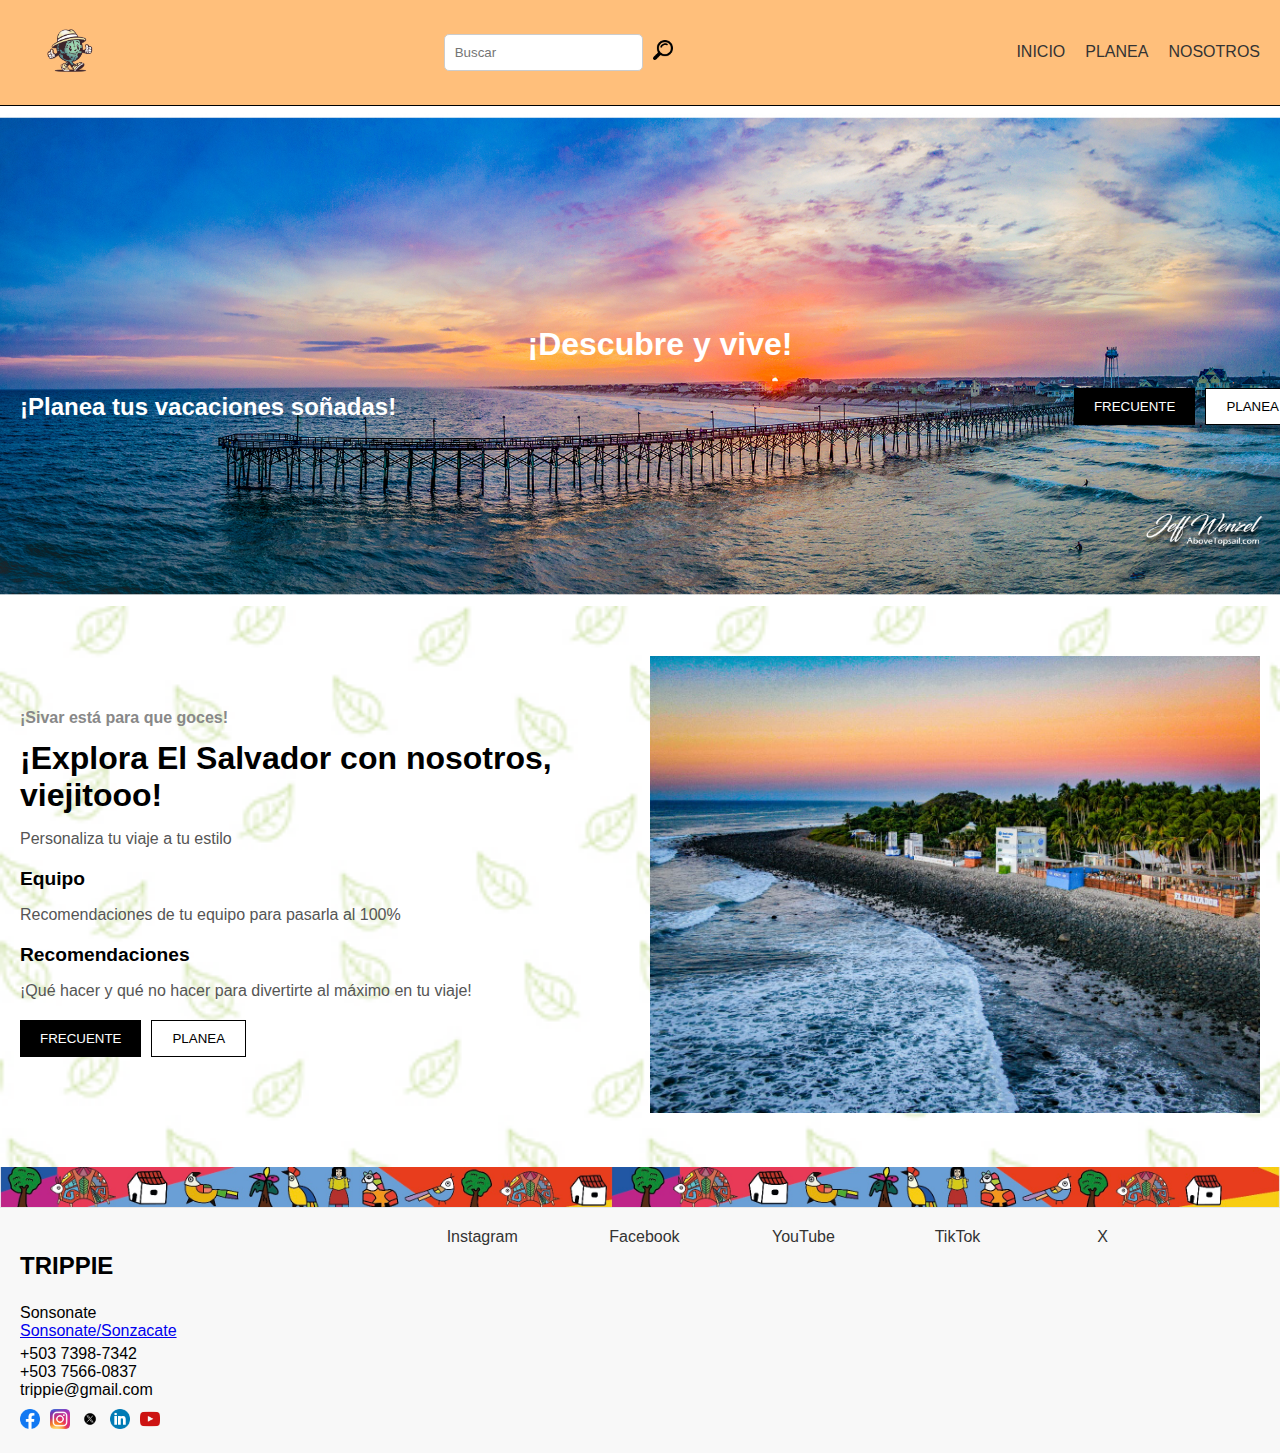
<file: index.html>
<!DOCTYPE html>
<html lang="en">
<head>
    <meta charset="UTF-8">
    <meta name="viewport" content="width=device-width, initial-scale=1.0">
    <title>TRIPPIE</title>
    <link rel="stylesheet" href="styles.css">
</head>
<body>
    <header>
        <div class="header-logo">
            <img src="mascot.png" alt="logo">
        </div>

        <div class="container">
            <input type="text" id="search-input" placeholder="Buscar">
            <div class="btn" id="search-btn">
                <i class="fa fa-search">
                    <div class="img22">
                        <img src="lupa.png" height="20px" width="20px">
                    </div>
                </i>
            </div>
        </div>
        <button class="menu-toggle" aria-label="Toggle menu">
            <div></div>
            <div></div>
            <div></div>
        </button>
        <nav>
            <ul>
                <li><a href="index.html" class="smooth">INICIO</a></li>
                <li><a href="#PLANEA" class="smooth">PLANEA</a></li>
                <li><a href="#NOSOTROS" class="smooth">NOSOTROS</a></li>
            </ul>
        </nav>
    </header>
    <div id="INICIO"></div>
    <div class="hero-section">
        <div class="hero-content">
            <h1>¡Descubre y vive!</h1>
            <div class="subtext">
                <h2>¡Planea tus vacaciones soñadas!</h2>
                <div class="buttons">
                    <button class="btn-black" onclick="window.location.href='frecuentes.html'">FRECUENTE</button>
                    <button class="btn-white" onclick="window.location.href='trippiepreguntas.html'">PLANEA</button>
                </div>
            </div>
        </div>
    </div>

    <div class="explore-section">
        <div class="text-content">
        <div id="PLANEA"></div>
          <h2>¡Sivar está para que goces!</h2>
          <h1>¡Explora El Salvador con nosotros, viejitooo!</h1>
          <p>Personaliza tu viaje a tu estilo</p>
          <div class="details">
            <div class="detail-item">
              <h3>Equipo</h3>
              <p>Recomendaciones de tu equipo para pasarla al 100%</p>
            </div>
            <div class="detail-item">
              <h3>Recomendaciones</h3>
              <p>¡Qué hacer y qué no hacer para divertirte al máximo en tu viaje!</p>
            </div>
          </div>
          <div class="buttons">
            <button class="btn-black" onclick="window.location.href='frecuentes.html'">FRECUENTE</button>
            <button class="btn-white" onclick="window.location.href='trippiepreguntas.html'">PLANEA</button>
          </div>
        </div>
        <div class="image-placeholder">
            <img id="changing-image" src="benito.jpg" alt="Changing Image">
        </div>
      </div>
      <div class="strip-image">
        <img src="line.jpg" alt="Strip Image">
    </div>
</div>
<div></div>
<div id="NOSOTROS"></div>

<footer>
    <div class="footer-content">
        <div class="footer-logo">
            <h3>TRIPPIE</h3>
            <p>
                Sonsonate<br>
                <a href="https://www.google.com/maps/place/Sonzacate/@13.7391024,-89.7323449,14z/data=!3m1!4b1!4m6!3m5!1s0x8f62b81a8cf50aa3:0x94b761c10d6ac524!8m2!3d13.7374387!4d-89.7121674!16s%2Fm%2F0w_3blh?entry=ttu" target="_blank">Sonsonate/Sonzacate</a>
            </p>
            <p>+503 7398-7342<br>+503 7566-0837<br>trippie@gmail.com</p>
            <div class="social-icons">
                <a href="#"><img src="icon-facebook.png" alt="Facebook"></a>
                <a href="#"><img src="icon-instagram.png" alt="Instagram"></a>
                <a href="#"><img src="icon-twitter.png" alt="Twitter"></a>
                <a href="#"><img src="icon-linkedin.png" alt="LinkedIn"></a>
                <a href="#"><img src="icon-youtube.png" alt="YouTube"></a>
            </div>
        </div>
        <div class="footer-links">
            <div><a href="https://www.instagram.com/">Instagram</a></div>
            <div><a href="https://www.google.com/search?q=facebook&rlz=1C5CHFA_enSV1047SV1047&oq=facebook&gs_lcrp=EgZjaHJvbWUqBwgAEAAYjwIyBwgAEAAYjwIyBggBEEUYPDISCAIQLhhDGMcBGNEDGIAEGIoFMg0IAxAAGJIDGIAEGIoFMgwIBBAAGEMYgAQYigUyDAgFEAAYFBiHAhiABDIHCAYQABiABDIGCAcQRRg80gEINjU3OGowajeoAgCwAgA&sourceid=chrome&ie=UTF-8">Facebook</a></div>
            <div><a href="https://www.youtube.com/">YouTube</a></div>
            <div><a href="https://www.google.com/search?q=tiktok&rlz=1C5CHFA_enSV1047SV1047&oq=tiktok&gs_lcrp=[base64]&sourceid=chrome&ie=UTF-8">TikTok</a></div>
            <div><a href="https://www.google.com/search?q=x+&sca_esv=3db7ca3a4cd8d2e9&rlz=1C5CHFA_enSV1047SV1047&sxsrf=ADLYWIKrURbI9PygxStGY8J_OCcOoNU4XQ%3A1719648937808&ei=qcJ_ZojpMObAp84Pxu6ImAs&ved=0ahUKEwjI4c3Ar4CHAxVm4MkDHUY3ArMQ4dUDCBA&uact=5&oq=x+&gs_lp=[base64]&sclient=gws-wiz-serp">X</a></div>
        </div>
    </div>

</footer>
   
    <script>
        //responsive
        document.querySelector('.menu-toggle').addEventListener('click', function() {
            document.querySelector('nav ul').classList.toggle('show');
        });

        //imagenes cambiantes
        document.querySelectorAll('.smooth-scroll').forEach(anchor => {
            anchor.addEventListener('click', function (e) {
                e.preventDefault();

                document.querySelector(this.getAttribute('href')).scrollIntoView({
                    behavior: 'smooth'
                });
            });
        });
    //imagenes
    const imageUrls = [
        "benito.jpg",
        "imagenchance2.jpeg",
        "imagen3.jpeg",
        "imagen4.jpeg",
        "imagen5.jpeg"
    ];

    let currentIndex = 0;
    //pa que cambien las imagenes
    function changeImage() {
        document.getElementById('changing-image').src = imageUrls[currentIndex];
        currentIndex = (currentIndex + 1) % imageUrls.length; 
    }

    changeImage();

    setInterval(changeImage, 5000);

    function changeImage() {
    const image = document.getElementById('changing-image');
    image.style.opacity = 0; 
    //tiempo de cambio
    setTimeout(() => {
        currentIndex = (currentIndex + 1) % imageUrls.length;
        image.src = imageUrls[currentIndex];
        image.style.opacity = 1; 
    }, 500); 
}
//barra de navegacion
document.getElementById('search-btn').addEventListener('click', function() {
    const query = document.getElementById('search-input').value.toLowerCase();
    if (query) {
        const elements = document.querySelectorAll('body *');
        let found = false;

        elements.forEach(element => {
            if (element.textContent.toLowerCase().includes(query)) {
                element.scrollIntoView({ behavior: 'smooth' });
                element.style.backgroundColor = 'grey'; 
                found = true;
                setTimeout(() => {
                    element.style.backgroundColor = ''; 
                }, 2000);
                return;
            }
        });

        if (!found) {
            alert('No se encontró la palabra buscada.');
        }
    }
});
    </script>
</body>
</html>
</file>
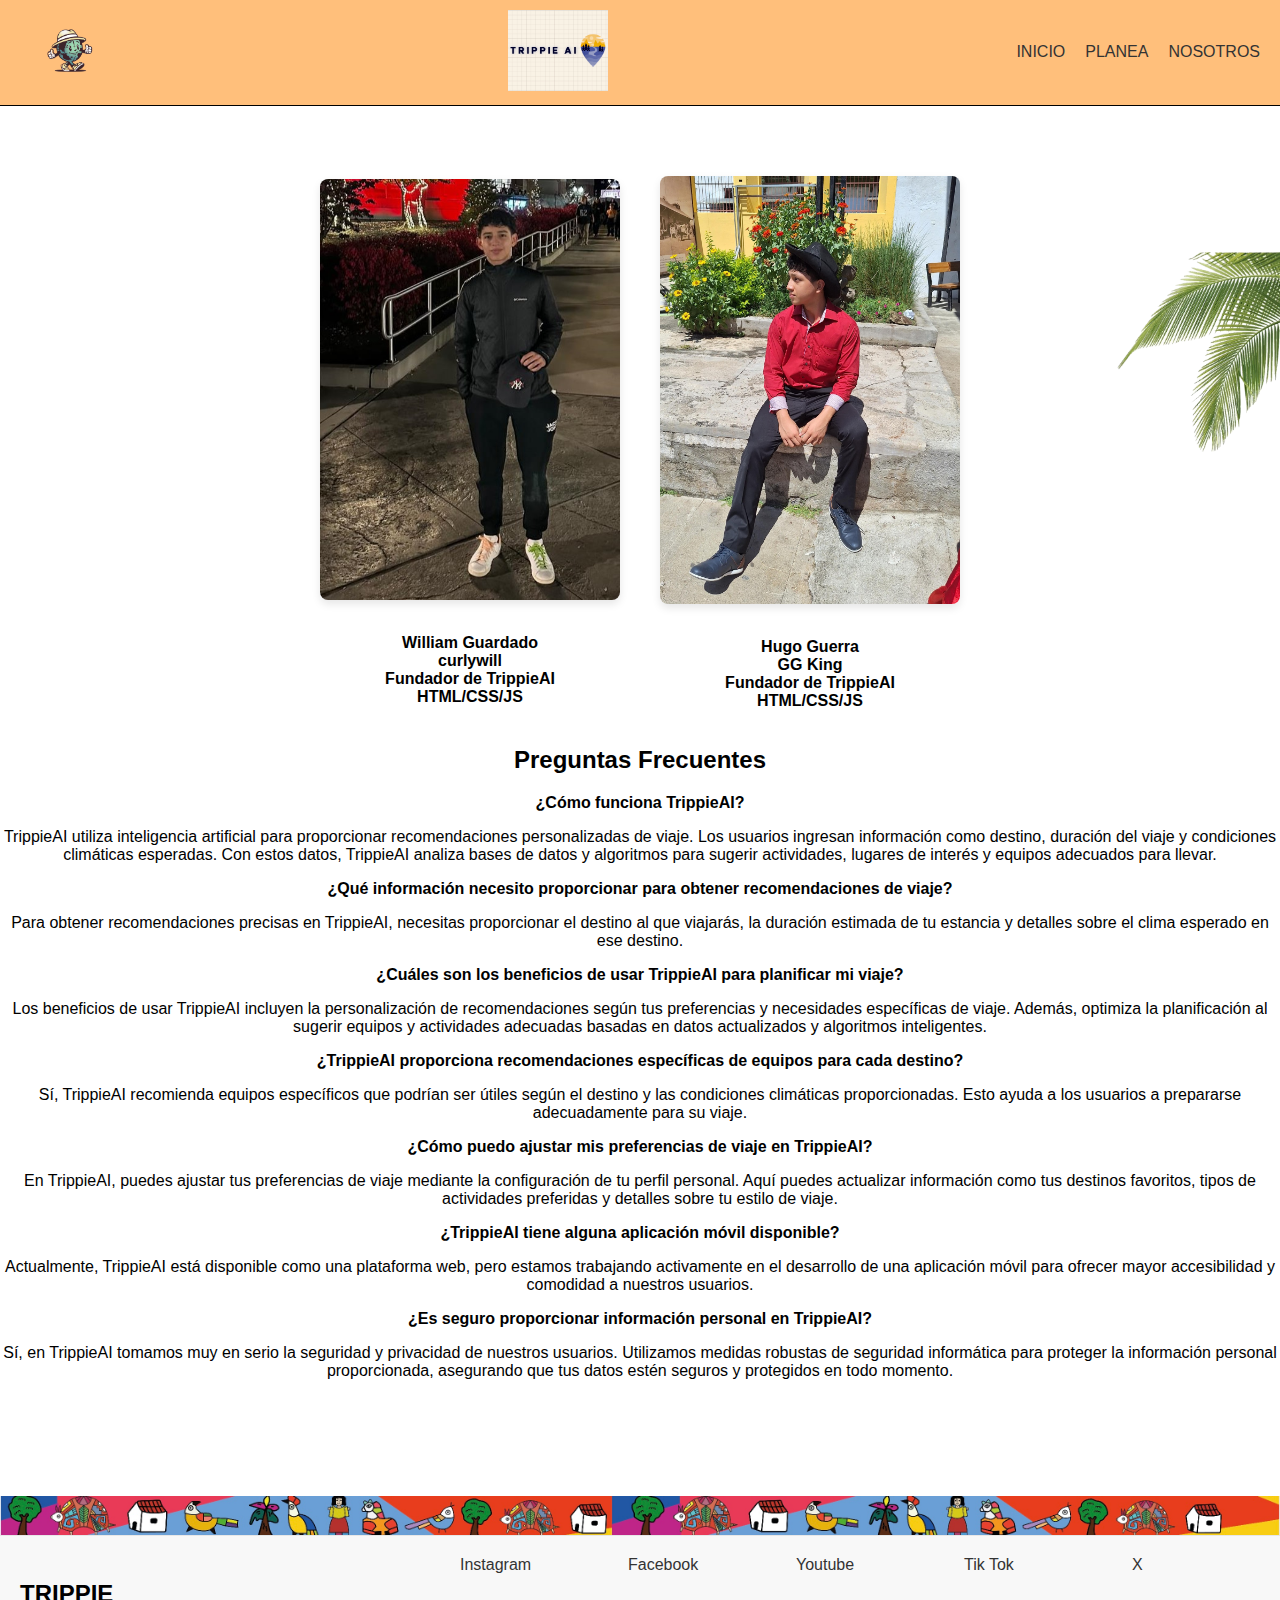
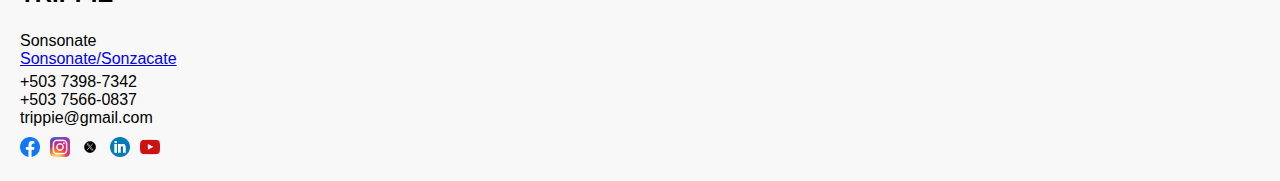
<file: frecuentes.html>
<!DOCTYPE html>
<html lang="es">
<head>
    <meta charset="UTF-8">
    <meta name="viewport" content="width=device-width, initial-scale=1.0">
    <title>Preguntas Frecuentes</title>
    <link rel="stylesheet" href="faq.css">
    
<body>
    <header>
        <div class="header-logo">
            <img src="mascot.png" alt="logo">
        </div>

        <div class="header-center-img">
            <center><img src="trippie.jpg" width="100px" alt="Middle Image"></center>
        </div>
        <nav>
            <ul>
                <li><a href="index.html" class="smooth">INICIO</a></li>
                <li><a href="trippiepreguntas.html" class="smooth">PLANEA</a></li>
                <li><a href="#NOSOTROS" class="smooth">NOSOTROS</a></li>
            </ul>
        </nav>
    </header>
    <div class="palm">
        <img src="palmera.png" alt="la.goat">
    </div>

    <div id="image-container">
        <div class="image-block">
            <img class="image" src="wil.jpeg" alt="Imagen 1">
            <p class="image-caption">William Guardado<br>curlywill<br>Fundador de TrippieAI<br>HTML/CSS/JS</p>
        </div>
        <div class="image-block">
            <img class="image" src="hugo.jpeg" alt="Imagen 3">
            <p class="image-caption">Hugo Guerra<br>GG King<br>Fundador de TrippieAI<br>HTML/CSS/JS</p>
        </div>
    </div>


    <section class="faq-section">
        <h2>Preguntas Frecuentes</h2>
        <div class="faq-item">
            <div class="faq-question">¿Cómo funciona TrippieAI?</div>
        <center><p>TrippieAI utiliza inteligencia artificial para proporcionar recomendaciones personalizadas de viaje. Los usuarios ingresan información como destino, duración del viaje y condiciones climáticas esperadas. Con estos datos, TrippieAI analiza bases de datos y algoritmos para sugerir actividades, lugares de interés y equipos adecuados para llevar.</p></center>
        </div>
        <div class="faq-item">
            <div class="faq-question">¿Qué información necesito proporcionar para obtener recomendaciones de viaje?</div>
            <center><p>Para obtener recomendaciones precisas en TrippieAI, necesitas proporcionar el destino al que viajarás, la duración estimada de tu estancia y detalles sobre el clima esperado en ese destino.</p></center>
            </div>
        </div>
        <div class="faq-item">
            <div class="faq-question">¿Cuáles son los beneficios de usar TrippieAI para planificar mi viaje?</div>
            <center><p>Los beneficios de usar TrippieAI incluyen la personalización de recomendaciones según tus preferencias y necesidades específicas de viaje. Además, optimiza la planificación al sugerir equipos y actividades adecuadas basadas en datos actualizados y algoritmos inteligentes.</p></center>
        </div>
        <div class="faq-item">
            <div class="faq-question">¿TrippieAI proporciona recomendaciones específicas de equipos para cada destino?</div>
            <center><p>Sí, TrippieAI recomienda equipos específicos que podrían ser útiles según el destino y las condiciones climáticas proporcionadas. Esto ayuda a los usuarios a prepararse adecuadamente para su viaje.</p></center>
                </div>
        <div class="faq-item">
            <div class="faq-question">¿Cómo puedo ajustar mis preferencias de viaje en TrippieAI?</div>
            <center><p>En TrippieAI, puedes ajustar tus preferencias de viaje mediante la configuración de tu perfil personal. Aquí puedes actualizar información como tus destinos favoritos, tipos de actividades preferidas y detalles sobre tu estilo de viaje.</p></center>
        </div>
        <div class="faq-item">
            <div class="faq-question">¿TrippieAI tiene alguna aplicación móvil disponible?</div>
            <center><p>Actualmente, TrippieAI está disponible como una plataforma web, pero estamos trabajando activamente en el desarrollo de una aplicación móvil para ofrecer mayor accesibilidad y comodidad a nuestros usuarios.</p></center>
        </div>
        <div class="faq-item">
            <div class="faq-question">¿Es seguro proporcionar información personal en TrippieAI?</div>
            <center><p>Sí, en TrippieAI tomamos muy en serio la seguridad y privacidad de nuestros usuarios. Utilizamos medidas robustas de seguridad informática para proteger la información personal proporcionada, asegurando que tus datos estén seguros y protegidos en todo momento.</p></center>
        </div>


    </section>
    <div class="strip-image">
        <img src="line.jpg" alt="Strip Image">
    </div>
    <footer>
        <div class="footer-content">
            <div class="footer-logo">
                <h3>TRIPPIE</h3>
                <p>
                    Sonsonate<br>
                    <a href="https://www.google.com/maps/place/Sonzacate/@13.7391024,-89.7323449,14z/data=!3m1!4b1!4m6!3m5!1s0x8f62b81a8cf50aa3:0x94b761c10d6ac524!8m2!3d13.7374387!4d-89.7121674!16s%2Fm%2F0w_3blh?entry=ttu" target="_blank">Sonsonate/Sonzacate</a>
                </p>
                <p>+503 7398-7342<br>+503 7566-0837<br>trippie@gmail.com</p>
                <div class="social-icons">
                    <a href="#"><img src="icon-facebook.png" alt="Facebook"></a>
                    <a href="#"><img src="icon-instagram.png" alt="Instagram"></a>
                    <a href="#"><img src="icon-twitter.png" alt="Twitter"></a>
                    <a href="#"><img src="icon-linkedin.png" alt="LinkedIn"></a>
                    <a href="#"><img src="icon-youtube.png" alt="YouTube"></a>
                </div>
                <div class="PREGUNTAS"></div>
            </div>
            <div class="footer-links">
                <div><a href="https://www.instagram.com/">Instagram</a></div>
                <div><a href="https://www.google.com/search?q=facebook&rlz=1C5CHFA_enSV1047SV1047&oq=facebook&gs_lcrp=EgZjaHJvbWUqBwgAEAAYjwIyBwgAEAAYjwIyBggBEEUYPDISCAIQLhhDGMcBGNEDGIAEGIoFMg0IAxAAGJIDGIAEGIoFMgwIBBAAGEMYgAQYigUyDAgFEAAYFBiHAhiABDIHCAYQABiABDIGCAcQRRg80gEINjU3OGowajeoAgCwAgA&sourceid=chrome&ie=UTF-8">Facebook</a></div>
                <div><a href="https://www.youtube.com/">Youtube</a></div>
                <div><a href="https://www.google.com/search?q=tiktok&rlz=1C5CHFA_enSV1047SV1047&oq=tiktok&gs_lcrp=[base64]&sourceid=chrome&ie=UTF-8">Tik Tok</a></div>
                <div><a href="https://www.google.com/search?q=x+&sca_esv=3db7ca3a4cd8d2e9&rlz=1C5CHFA_enSV1047SV1047&sxsrf=ADLYWIKrURbI9PygxStGY8J_OCcOoNU4XQ%3A1719648937808&ei=qcJ_ZojpMObAp84Pxu6ImAs&ved=0ahUKEwjI4c3Ar4CHAxVm4MkDHUY3ArMQ4dUDCBA&uact=5&oq=x+&gs_lp=[base64]&sclient=gws-wiz-serp">X</a></div>
            </div>
        </div>
    </footer>
    </body>
<script>
    //responsive
    document.querySelector('.menu-toggle').addEventListener('click', function() {
            document.querySelector('nav ul').classList.toggle('show');
        });    
    //pa que se abran las preguntas

    const faqQuestions = document.querySelectorAll('.faq-question');
    faqQuestions.forEach(question => {
        question.addEventListener('click', () => {
            const answer = question.nextElementSibling;

            faqQuestions.forEach(otherQuestion => {
                const otherAnswer = otherQuestion.nextElementSibling;
                if (otherQuestion !== question && otherAnswer.style.display === 'block') {
                    otherAnswer.style.display = 'none';
                }
            });

            answer.style.display = answer.style.display === 'block' ? 'none' : 'block';
        });
    });
</script>
</script>
</html>
</file>
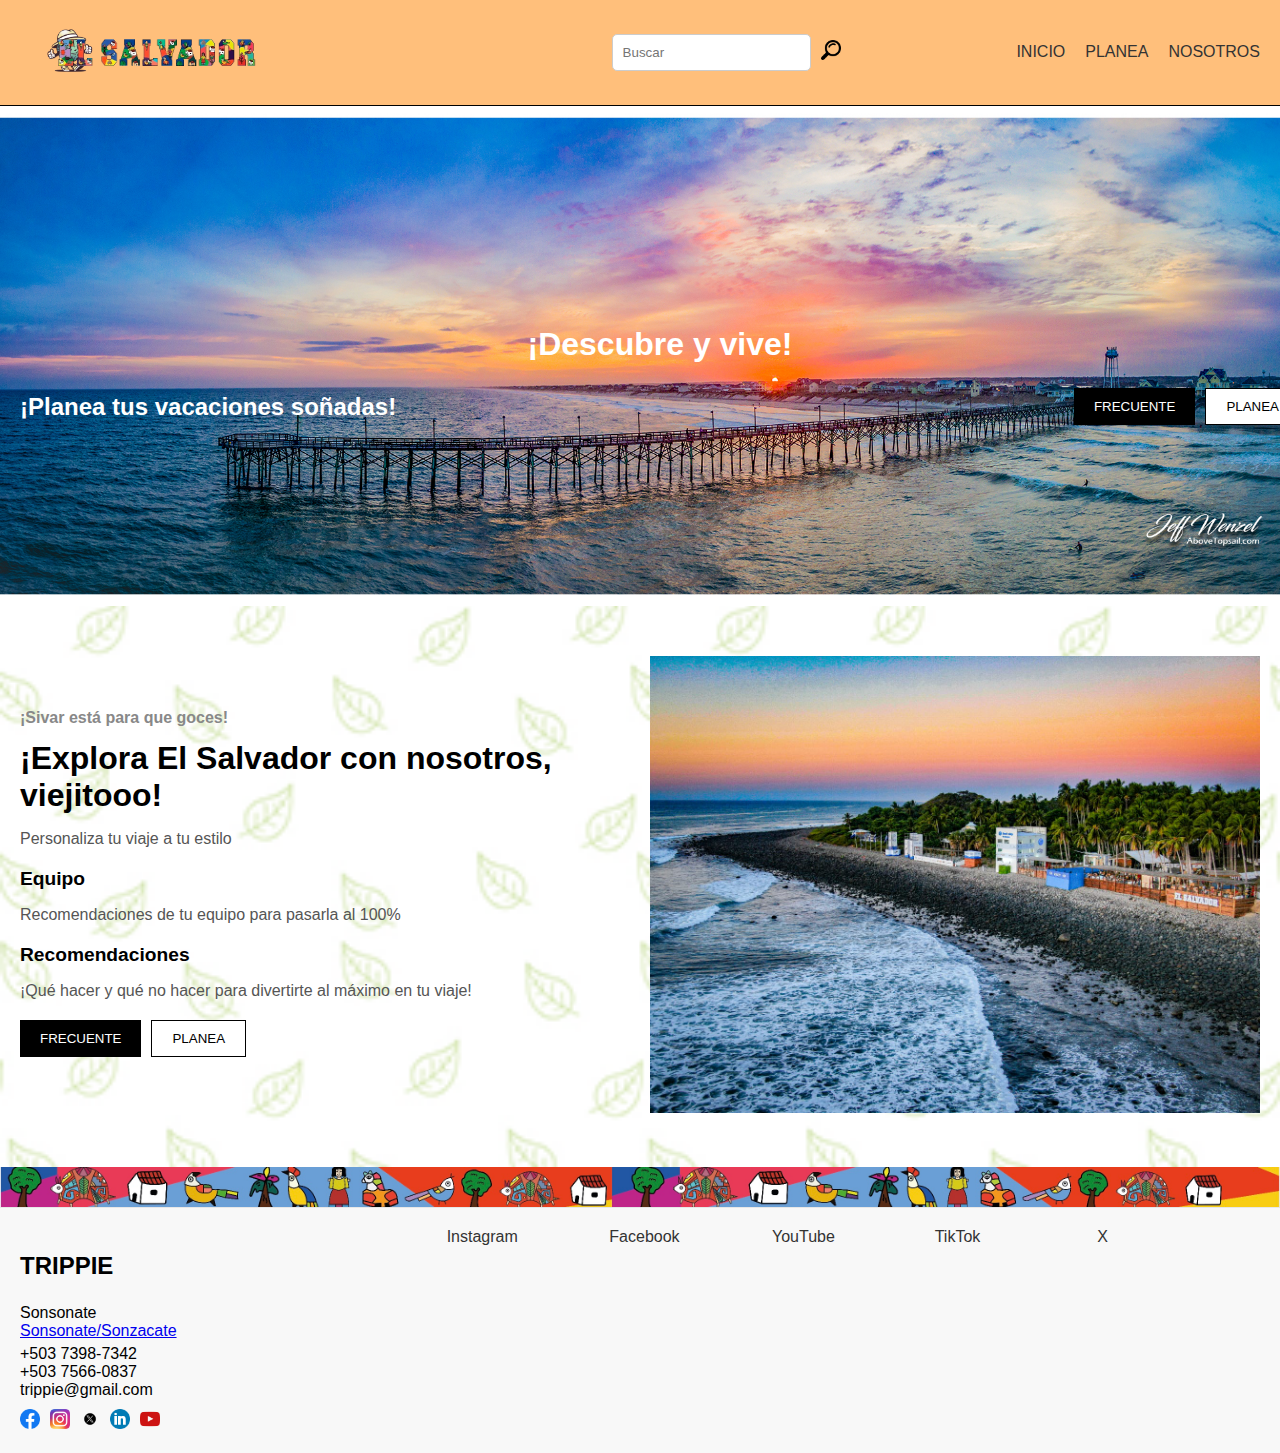
<file: TRIPPIE.html>
<!DOCTYPE html>
<html lang="en">
<head>
    <meta charset="UTF-8">
    <meta name="viewport" content="width=device-width, initial-scale=1.0">
    <title>TRIPPIE</title>
    <link rel="stylesheet" href="styles.css">
</head>
<body>
    <header>
        <div class="header-logo">
            <img src="mascot.png" alt="logo">
        </div>
        <div class="logoES">
            <img src="logoES.png" width="200px" height="30px">
        </div>
        <div class="container">
            <input type="text" id="search-input" placeholder="Buscar">
            <div class="btn" id="search-btn">
                <i class="fa fa-search">
                    <div class="img22">
                        <img src="lupa.png" height="20px" width="20px">
                    </div>
                </i>
            </div>
        </div>
        <button class="menu-toggle" aria-label="Toggle menu">
            <div></div>
            <div></div>
            <div></div>
        </button>
        <nav>
            <ul>
                <li><a href="TRIPPIE.html" class="smooth">INICIO</a></li>
                <li><a href="#PLANEA" class="smooth">PLANEA</a></li>
                <li><a href="#NOSOTROS" class="smooth">NOSOTROS</a></li>
            </ul>
        </nav>
    </header>
    <div id="INICIO"></div>
    <div class="hero-section">
        <div class="hero-content">
            <h1>¡Descubre y vive!</h1>
            <div class="subtext">
                <h2>¡Planea tus vacaciones soñadas!</h2>
                <div class="buttons">
                    <button class="btn-black" onclick="window.location.href='frecuentes.html'">FRECUENTE</button>
                    <button class="btn-white" onclick="window.location.href='trippiepreguntas.html'">PLANEA</button>
                </div>
            </div>
        </div>
    </div>

    <div class="explore-section">
        <div class="text-content">
        <div id="PLANEA"></div>
          <h2>¡Sivar está para que goces!</h2>
          <h1>¡Explora El Salvador con nosotros, viejitooo!</h1>
          <p>Personaliza tu viaje a tu estilo</p>
          <div class="details">
            <div class="detail-item">
              <h3>Equipo</h3>
              <p>Recomendaciones de tu equipo para pasarla al 100%</p>
            </div>
            <div class="detail-item">
              <h3>Recomendaciones</h3>
              <p>¡Qué hacer y qué no hacer para divertirte al máximo en tu viaje!</p>
            </div>
          </div>
          <div class="buttons">
            <button class="btn-black" onclick="window.location.href='frecuentes.html'">FRECUENTE</button>
            <button class="btn-white" onclick="window.location.href='trippiepreguntas.html'">PLANEA</button>
          </div>
        </div>
        <div class="image-placeholder">
            <img id="changing-image" src="benito.jpg" alt="Changing Image">
        </div>
      </div>
      <div class="strip-image">
        <img src="line.jpg" alt="Strip Image">
    </div>
</div>
<div></div>
<div id="NOSOTROS"></div>

<footer>
    <div class="footer-content">
        <div class="footer-logo">
            <h3>TRIPPIE</h3>
            <p>
                Sonsonate<br>
                <a href="https://www.google.com/maps/place/Sonzacate/@13.7391024,-89.7323449,14z/data=!3m1!4b1!4m6!3m5!1s0x8f62b81a8cf50aa3:0x94b761c10d6ac524!8m2!3d13.7374387!4d-89.7121674!16s%2Fm%2F0w_3blh?entry=ttu" target="_blank">Sonsonate/Sonzacate</a>
            </p>
            <p>+503 7398-7342<br>+503 7566-0837<br>trippie@gmail.com</p>
            <div class="social-icons">
                <a href="#"><img src="icon-facebook.png" alt="Facebook"></a>
                <a href="#"><img src="icon-instagram.png" alt="Instagram"></a>
                <a href="#"><img src="icon-twitter.png" alt="Twitter"></a>
                <a href="#"><img src="icon-linkedin.png" alt="LinkedIn"></a>
                <a href="#"><img src="icon-youtube.png" alt="YouTube"></a>
            </div>
        </div>
        <div class="footer-links">
            <div><a href="https://www.instagram.com/">Instagram</a></div>
            <div><a href="https://www.google.com/search?q=facebook&rlz=1C5CHFA_enSV1047SV1047&oq=facebook&gs_lcrp=EgZjaHJvbWUqBwgAEAAYjwIyBwgAEAAYjwIyBggBEEUYPDISCAIQLhhDGMcBGNEDGIAEGIoFMg0IAxAAGJIDGIAEGIoFMgwIBBAAGEMYgAQYigUyDAgFEAAYFBiHAhiABDIHCAYQABiABDIGCAcQRRg80gEINjU3OGowajeoAgCwAgA&sourceid=chrome&ie=UTF-8">Facebook</a></div>
            <div><a href="https://www.youtube.com/">YouTube</a></div>
            <div><a href="https://www.google.com/search?q=tiktok&rlz=1C5CHFA_enSV1047SV1047&oq=tiktok&gs_lcrp=[base64]&sourceid=chrome&ie=UTF-8">TikTok</a></div>
            <div><a href="https://www.google.com/search?q=x+&sca_esv=3db7ca3a4cd8d2e9&rlz=1C5CHFA_enSV1047SV1047&sxsrf=ADLYWIKrURbI9PygxStGY8J_OCcOoNU4XQ%3A1719648937808&ei=qcJ_ZojpMObAp84Pxu6ImAs&ved=0ahUKEwjI4c3Ar4CHAxVm4MkDHUY3ArMQ4dUDCBA&uact=5&oq=x+&gs_lp=[base64]&sclient=gws-wiz-serp">X</a></div>
        </div>
    </div>

</footer>
   
    <script>
        //responsive
        document.querySelector('.menu-toggle').addEventListener('click', function() {
            document.querySelector('nav ul').classList.toggle('show');
        });

        //imagenes cambiantes
        document.querySelectorAll('.smooth-scroll').forEach(anchor => {
            anchor.addEventListener('click', function (e) {
                e.preventDefault();

                document.querySelector(this.getAttribute('href')).scrollIntoView({
                    behavior: 'smooth'
                });
            });
        });
    //imagenes
    const imageUrls = [
        "benito.jpg",
        "imagenchance2.jpeg",
        "imagen3.jpeg",
        "imagen4.jpeg",
        "imagen5.jpeg"
    ];

    let currentIndex = 0;
    //pa que cambien las imagenes
    function changeImage() {
        document.getElementById('changing-image').src = imageUrls[currentIndex];
        currentIndex = (currentIndex + 1) % imageUrls.length; 
    }

    changeImage();

    setInterval(changeImage, 5000);

    function changeImage() {
    const image = document.getElementById('changing-image');
    image.style.opacity = 0; 
    //tiempo de cambio
    setTimeout(() => {
        currentIndex = (currentIndex + 1) % imageUrls.length;
        image.src = imageUrls[currentIndex];
        image.style.opacity = 1; 
    }, 500); 
}
//barra de navegacion
document.getElementById('search-btn').addEventListener('click', function() {
    const query = document.getElementById('search-input').value.toLowerCase();
    if (query) {
        const elements = document.querySelectorAll('body *');
        let found = false;

        elements.forEach(element => {
            if (element.textContent.toLowerCase().includes(query)) {
                element.scrollIntoView({ behavior: 'smooth' });
                element.style.backgroundColor = 'grey'; 
                found = true;
                setTimeout(() => {
                    element.style.backgroundColor = ''; 
                }, 2000);
                return;
            }
        });

        if (!found) {
            alert('No se encontró la palabra buscada.');
        }
    }
});
    </script>
</body>
</html>
</file>
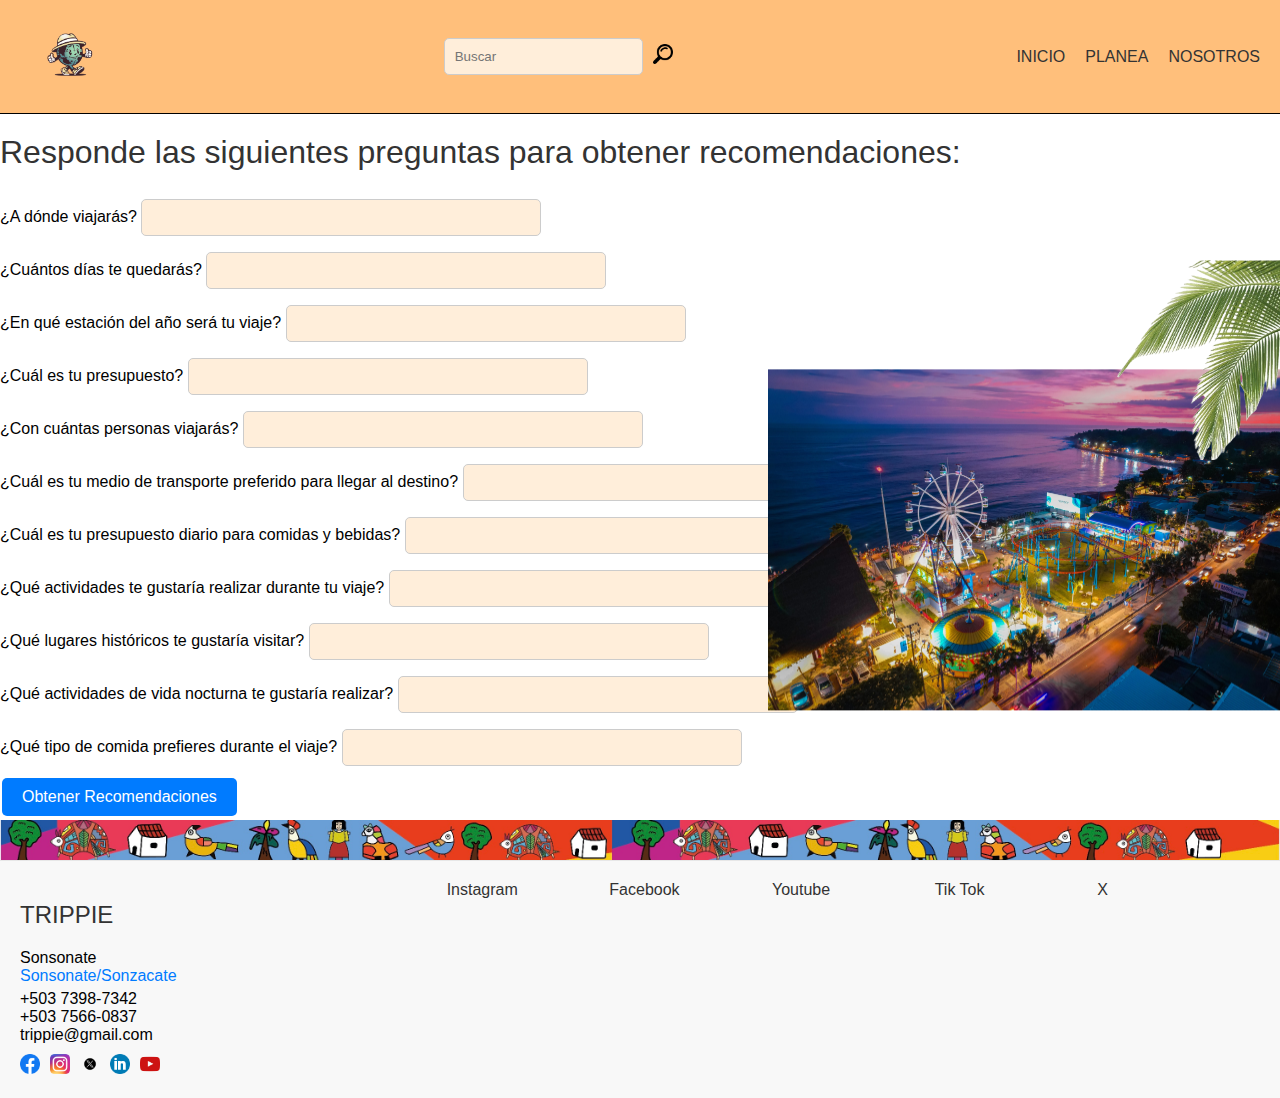
<file: trippiepreguntas.html>
<!DOCTYPE html>
<html lang="es">
<head>
    <meta charset="UTF-8">
    <meta name="viewport" content="width=device-width, initial-scale=1.0">
    <title>Preguntas</title>
    <link rel="stylesheet" href="trippiepreguntas.css">
</head>
<body>
    <header>
    <div class="header-logo">
        <img src="mascot.png" alt="logo">
    </div>



    <div class="container">
        <input type="text" id="search-input" placeholder="Buscar">
        <div class="btn" id="search-btn">
            <i class="fa fa-search">
                <div class="img22">
                    <img src="lupa.png" height="20px" width="20px">
                </div>
            </i>
        </div>
    </div>
    <button class="menu-toggle" aria-label="Toggle menu">
        <div></div>
        <div></div>
        <div></div>
    </button>
    <nav>
        <ul>
            <li><a href="index.html" class="smooth">INICIO</a></li>
            <li><a href="#PLANEA" class="smooth">PLANEA</a></li>
            <li><a href="#NOSOTROS" class="smooth">NOSOTROS</a></li>
        </ul>
    </nav>

        </header>
    </nav>
    <div id="INICIO"></div>
    <main>
        <main>
            <section class="questions">
                <h1>Responde las siguientes preguntas para obtener recomendaciones:</h1>
                <form id="questionsForm">
                    <div>
                        <label for="destino">¿A dónde viajarás?</label>
                        <input type="text" id="destino" name="destino" required>
                    </div>
                    <div>
                        <label for="duracion">¿Cuántos días te quedarás?</label>
                        <input type="text" id="duracion" name="duracion" required>
                    </div>
                    <div>
                        <label for="estacion">¿En qué estación del año será tu viaje?</label>
                        <input type="text" id="estacion" name="estacion" required>
                    </div>
                    <div>
                        <label for="presupuesto">¿Cuál es tu presupuesto?</label>
                        <input type="text" id="presupuesto" name="presupuesto" required>
                    </div>
                    <div>
                        <label for="acompanantes">¿Con cuántas personas viajarás?</label>
                        <input type="text" id="acompanantes" name="acompanantes" required>
                    </div>
                    <div>
                        <label for="transporte">¿Cuál es tu medio de transporte preferido para llegar al destino?</label>
                        <input type="text" id="transporte" name="transporte" required>
                    </div>
                    <div>
                        <label for="presupuesto_comidas">¿Cuál es tu presupuesto diario para comidas y bebidas?</label>
                        <input type="text" id="presupuesto_comidas" name="presupuesto_comidas" required>
                    </div>
                    <div>
                        <label for="actividades">¿Qué actividades te gustaría realizar durante tu viaje?</label>
                        <input type="text" id="actividades" name="actividades" required>
                    </div>
                    <div>
                        <label for="lugares_historicos">¿Qué lugares históricos te gustaría visitar?</label>
                        <input type="text" id="lugares_historicos" name="lugares_historicos" required>
                    </div>
                    <div>
                        <label for="vida_nocturna">¿Qué actividades de vida nocturna te gustaría realizar?</label>
                        <input type="text" id="vida_nocturna" name="vida_nocturna" required>
                    </div>
                    <div>
                        <label for="comida">¿Qué tipo de comida prefieres durante el viaje?</label>
                        <input type="text" id="comida" name="comida" required>
                    </div>
                    <button type="submit" id="recommendationsButton">Obtener Recomendaciones</button>
                </form>
          <div id="results"></div>
      </section>
      <div class="image-placeholder">
        <img id="changing-image" src="benito.jpg" alt="Changing Image">
    </div>
      <script src="trippieCGPT.js"></script>
            <div class="strip-image">
              <img src="line.jpg" alt="Strip Image">
          </div>
    </main>
    <div class="palm">
        <img src="palmera.png" alt="la.goat">
    </div>
    <footer>
        <div class="footer-content">
            <div class="footer-logo">
                <h3>TRIPPIE</h3>
                <p>
                    Sonsonate<br>
                    <a href="https://www.google.com/maps/place/Sonzacate/@13.7391024,-89.7323449,14z/data=!3m1!4b1!4m6!3m5!1s0x8f62b81a8cf50aa3:0x94b761c10d6ac524!8m2!3d13.7374387!4d-89.7121674!16s%2Fm%2F0w_3blh?entry=ttu" target="_blank">Sonsonate/Sonzacate</a>
                </p>
                <p>+503 7398-7342<br>+503 7566-0837<br>trippie@gmail.com</p>
                <div class="social-icons">
                    <a href="#"><img src="icon-facebook.png" alt="Facebook"></a>
                    <a href="#"><img src="icon-instagram.png" alt="Instagram"></a>
                    <a href="#"><img src="icon-twitter.png" alt="Twitter"></a>
                    <a href="#"><img src="icon-linkedin.png" alt="LinkedIn"></a>
                    <a href="#"><img src="icon-youtube.png" alt="YouTube"></a>
                </div>
            </div>
            <div class="footer-links">
                <div><a href="https://www.instagram.com/">Instagram</a></div>
                <div><a href="https://www.google.com/search?q=facebook&rlz=1C5CHFA_enSV1047SV1047&oq=facebook&gs_lcrp=EgZjaHJvbWUqBwgAEAAYjwIyBwgAEAAYjwIyBggBEEUYPDISCAIQLhhDGMcBGNEDGIAEGIoFMg0IAxAAGJIDGIAEGIoFMgwIBBAAGEMYgAQYigUyDAgFEAAYFBiHAhiABDIHCAYQABiABDIGCAcQRRg80gEINjU3OGowajeoAgCwAgA&sourceid=chrome&ie=UTF-8">Facebook</a></div>
                <div><a href="https://www.youtube.com/">Youtube</a></div>
                <div><a href="https://www.google.com/search?q=tiktok&rlz=1C5CHFA_enSV1047SV1047&oq=tiktok&gs_lcrp=[base64]&sourceid=chrome&ie=UTF-8">Tik Tok</a></div>
                <div><a href="https://www.google.com/search?q=x+&sca_esv=3db7ca3a4cd8d2e9&rlz=1C5CHFA_enSV1047SV1047&sxsrf=ADLYWIKrURbI9PygxStGY8J_OCcOoNU4XQ%3A1719648937808&ei=qcJ_ZojpMObAp84Pxu6ImAs&ved=0ahUKEwjI4c3Ar4CHAxVm4MkDHUY3ArMQ4dUDCBA&uact=5&oq=x+&gs_lp=[base64]&sclient=gws-wiz-serp">X</a></div>
            </div>
        </div>
    </footer>
    
           
        </div>
    </footer>
    <div id="NOSOTROS"></div>
    <Script>
        //responsive
         document.querySelector('.menu-toggle').addEventListener('click', function() {
            document.querySelector('nav ul').classList.toggle('show');
        });

        document.querySelectorAll('.smooth-scroll').forEach(anchor => {
            anchor.addEventListener('click', function (e) {
                e.preventDefault();

                document.querySelector(this.getAttribute('href')).scrollIntoView({
                    behavior: 'smooth'
                });
            });
        });
//imagenes cambiantes
    const imageUrls = [
        "ES1.jpeg",
        "ES2.jpg",
        "ES3.jpg",
        "ES4.jpg",
        "ES5.jpg"
    ];

    let currentIndex = 0;

    function changeImage() {
        document.getElementById('changing-image').src = imageUrls[currentIndex];
        currentIndex = (currentIndex + 1) % imageUrls.length; 
    }

    changeImage();

    setInterval(changeImage, 5000);

    function changeImage() {
    const image = document.getElementById('changing-image');
    image.style.opacity = 0; 

    setTimeout(() => {
        currentIndex = (currentIndex + 1) % imageUrls.length;
        image.src = imageUrls[currentIndex];
        image.style.opacity = 1; 
    }, 500); 
}

//barra de navegacion
document.getElementById('search-btn').addEventListener('click', function() {
    const query = document.getElementById('search-input').value.toLowerCase();
    if (query) {
        const elements = document.querySelectorAll('body *');
        let found = false;

        elements.forEach(element => {
            if (element.textContent.toLowerCase().includes(query)) {
                element.scrollIntoView({ behavior: 'smooth' });
                element.style.backgroundColor = 'grey'; 
                found = true;
                setTimeout(() => {
                    element.style.backgroundColor = ''; 
                }, 2000);
                return;
            }
        });

        if (!found) {
            alert('No se encontró la palabra buscada.');
        }
    }
});
    </Script>
</body>
</html>
</file>
<file: styles.css>
body {
  font-family: Arial, sans-serif;
  margin: 0;
  padding: 0;
}

html {
  scroll-behavior:smooth;
}

.hero-section {
  background-image: url("surfcity6.jpeg");
  background-size: cover;
  background-position: center;
  height: 400px;
  width: 100%;
  text-align: center;
  padding: 200px 40px;
  color: white;
  position: relative;
  
}

.logoES {
  position: relative;
  top: 2px;
  left: -200px;
}

.hero-section::before {
  content: "";
  position: absolute;
  top: 0;
  left: 0;
  width: 100%;
  height: 100%;

}

.hero-content {
  position: relative;
  top: 150px;
  z-index: 1;

}

.hero-section h1 {
  font-size: 2.5rem;
  margin: 20px 0;
}

.hero-section .subtext {
  margin: 20px 0;
}

.hero-section .subtext h2 {
  font-size: 1.5rem;
  margin: 10px 0;
}

.hero-section .buttons {
  display: flex;
  justify-content: center;
  gap: 10px;
}

.hero-section .buttons button {
  padding: 10px 20px;
  border: none;
  cursor: pointer;
}

.hero-section .buttons .btn-black {
  background-color: #000;
  color: #fff;
}

.hero-section .buttons .btn-white {
  background-color: #fff;
  color: #000;
  border: 1px solid #000;
}
header {
  display: flex;
  justify-content: space-between;
  align-items: center;
  padding: 10px 20px;
  background-color: #ffbf7b;
  border-bottom: 1px solid #000000;
}
.header-logo img {
  max-width: 100px;
}

nav ul {
  list-style: none;
  display: flex;
  margin: 0;
  padding: 0;
}
nav ul li {
  margin-left: 20px;
}
nav ul li a {
  text-decoration: none;
  color: #333;
}
.container {
  display: flex;
  justify-content: center;
  align-items: center;
  padding: 20px;
}
.container input[type="text"] {
  padding: 10px;
  border: 1px solid #ccc;
  border-radius: 5px;
  width: 100%;
  max-width: 300px;
}
.btn {
  margin-left: 10px;
  display: flex;
  align-items: center;
  cursor: pointer;
}
.btn .fa-search {
  font-size: 20px;
  color: #333;
}
.btn .img22 img {
  max-width: 20px;
  max-height: 20px;
}
.menu-toggle {
  display: none;
  flex-direction: column;
  justify-content: space-around;
  width: 30px;
  height: 30px;
  background: none;
  border: none;
  cursor: pointer;
}
.menu-toggle div {
  width: 100%;
  height: 3px;
  background-color: #333;
}

.hero-section {
  text-align: center;
  padding: 50px 20px;
  background-color: #f0f0f0;
}
.hero-section img {
  max-width: 100%;
  height: auto;
}
.hero-section h1 {
  font-size: 2rem;
  margin: 20px 0;
}
.hero-section .subtext {
  display: flex;
  justify-content: space-between;
  align-items: center;
  margin: 20px 0;
}
.hero-section .subtext h2 {
  font-size: 1.5rem;
}
.hero-section .buttons {
  display: flex;
  gap: 10px;
}
.hero-section .buttons button {
  padding: 10px 20px;
  border: none;
  cursor: pointer;
}
.hero-section .buttons .btn-black {
  background-color: #000;
  color: #fff;
}
.hero-section .buttons .btn-white {
  background-color: #fff;
  color: #000;
  border: 1px solid #000;
}

.explore-section {
  padding: 50px 20px;
  background-color: #fff;
  display: flex;
  justify-content: space-between;
  align-items: flex-start;
  text-align: left;
}


.explore-section {
  display: flex;
  justify-content: space-around;
  align-items: center;
  flex-wrap: wrap;
  padding: 50px 20px;
  background: url('leaves.png') no-repeat center center;
  background-size: cover;
}
.explore-section .text-content {
  flex: 1;
  margin-right: 20px;
}
.explore-section h2 {
  font-size: 1rem;
  color: #888;
}
.explore-section h1 {
  font-size: 2rem;
  margin: 10px 0;
}
.explore-section p {
  font-size: 1rem;
  color: #555;
}
.explore-section .details {
  margin: 20px 0;
}
.explore-section .detail-item {
  margin-bottom: 20px;
}
.explore-section .detail-item h3 {
  font-size: 1.2rem;
  margin-bottom: 10px;
}
.explore-section .buttons {
  display: flex;
  gap: 10px;
  margin: 20px 0;
}
.explore-section .buttons button {
  padding: 10px 20px;
  border: none;
  cursor: pointer;
}
.explore-section .buttons .btn-black {
  background-color: #000;
  color: #fff;
}
.explore-section .buttons .btn-white {
  background-color: #fff;
  color: #000;
  border: 1px solid #000;
}
.explore-section .image-placeholder {
  flex: 1;
  text-align: center;
}
.explore-section .image-placeholder img {
  max-width: 100%;
  height: auto;
  background-color: #e0e0e0;
}

@media (max-width: 768px) {
  .explore-section {
      flex-direction: column;
  }
  .explore-section .text-content {
      margin-right: 0;
      margin-bottom: 20px;
  }
  .explore-section .image-placeholder {
      order: -1;
  }
}

.strip-image {
  width: 100%;
  overflow: hidden;
}

.strip-image img {
  width: 100%;
  height: auto;
  display: block;
}
footer {
  background-color: #f8f8f8;
  padding: 20px;
  text-align: left;
  border-top: 1px solid #e7e7e7;
}
.footer-content {
  display: flex;
  justify-content: space-between;
}
.footer-logo {
  flex: 1;
  margin-right: 20px;
}
.footer-logo h3 {
  font-size: 1.5rem;
}
.footer-logo p {
  font-size: 1rem;
  margin: 5px 0;
}
.footer-logo .social-icons {
  display: flex;
  gap: 10px;
  margin-top: 10px;
}
.footer-logo .social-icons a img {
  max-width: 20px;
  max-height: 20px;
}
.footer-links {
  flex: 2;
  display: flex;
  flex-wrap: wrap;
  justify-content: space-between;
}
.footer-links div {
  flex: 1 1 20%;
  margin-bottom: 10px;
}
.footer-links a {
  text-decoration: none;
  color: #333;
}

@media (max-width: 768px) {
  .menu-toggle {
      display: flex;
  }
  nav ul {
      display: none;
      flex-direction: column;
      width: 100%;
  }
  nav ul.show {
      display: flex;
  }
  nav ul li {
      margin-left: 0;
      margin-bottom: 10px;
      text-align: center;
  }
  .container {
      flex-direction: column;
      padding: 10px;
  }
  .btn {
      margin-left: 0;
      margin-top: 10px;
  }
  .hero-section .subtext {
      flex-direction: column;
  }
  .hero-section .buttons {
      flex-direction: column;
      gap: 10px;
  }
}

@media (max-width: 480px) {
  .header-logo img {
      max-width: 80px;
  }
  .container input[type="text"] {
      max-width: 65px;
  }
}

.image-placeholder img {
  width: 100%; 
  height: auto; 
  opacity: 1;
  transition: opacity 0.5s ease-in-out; 
}
</file>
<file: faq.css>
body {
    font-family: Arial, sans-serif;
    margin: 0;
    padding: 0;
    display: flex;
    flex-direction: column;
    min-height: 100vh;
}

header {
    display: flex;
    justify-content: space-between;
    align-items: center;
    padding: 10px 20px;
    background-color: #ffbf7b;
    border-bottom: 1px solid #000000;
}

.header-logo img {
    max-width: 100px;
}

.logoES {
    position: relative;
    top: 2px;
    left: -200px;
}

.palm {
    height: 200px;
    width: 100px;
    position: absolute;
    right: 63px;
    bottom: 448px;
}

.palm img {
    height: 100%;
    width: auto;
}

nav ul {
    list-style: none;
    display: flex;
    margin: 0;
    padding: 0;
}

nav ul li {
    margin-left: 20px;
}

nav ul li a {
    text-decoration: none;
    color: #333;
}

.container {
    display: flex;
    justify-content: center;
    align-items: center;
    padding: 20px;
}

.container input[type="text"] {
    padding: 10px;
    border: 1px solid #ccc;
    border-radius: 5px;
    width: 100%;
    max-width: 300px;
}

.btn {
    margin-left: 10px;
    display: flex;
    align-items: center;
    cursor: pointer;
}

.btn .fa-search {
    font-size: 20px;
    color: #333;
}

.btn .img22 img {
    max-width: 20px;
    max-height: 20px;
}

.menu-toggle {
    display: none;
    flex-direction: column;
    justify-content: space-around;
    width: 30px;
    height: 30px;
    background: none;
    border: none;
    cursor: pointer;
}

.menu-toggle div {
    width: 100%;
    height: 3px;
    background-color: #333;
}

.faq-section h2 {
    text-align: center;
}

.faq-question {
    font-weight: bold;
    cursor: pointer;
    text-align: center;
    width: 100%;
}

.faq-answer {
    display: none;
    text-align: center;
}

.container {
    max-width: 800px;
    margin: 0 auto;
    padding: 20px;
}

.faq-question {
    font-weight: bold;
    cursor: pointer;
    margin-bottom: 10px;
    text-align: center;
    width: 100%;
}

.faq-answer {
    display: none;
    margin-bottom: 20px;
    text-align: center;
}

nav {
    height: auto;
}

.strip-image {
    width: 100%;
    overflow: hidden;
}

.strip-image img {
    width: 100%;
    height: auto;
    display: block;
}

footer {
    background-color: #f8f8f8;
    padding: 20px;
    text-align: left;
    border-top: 1px solid #e7e7e7;
    margin-top: auto; 
    width: 100%;
}

.footer-content {
    display: flex;
    justify-content: space-between;
}

.footer-logo {
    flex: 1;
    margin-right: 20px;
}

.footer-logo h3 {
    font-size: 1.5rem;
}

.footer-logo p {
    font-size: 1rem;
    margin: 5px 0;
}

.footer-logo .social-icons {
    display: flex;
    gap: 10px;
    margin-top: 10px;
}

.footer-logo .social-icons a img {
    max-width: 20px;
    max-height: 20px;
}

.image-container {
    flex: 1; 
    display: flex;
    justify-content: flex-end; 
    align-items: center;
}

.image-container img {
    max-width: 100%; 
    max-height: 80vh; 
}

#image-container {
    display: flex;
    justify-content: center;
    align-items: center;
    flex-wrap: wrap;
    margin-top: 50px; 
}

.image {
    margin: 20px;
    max-width: 300px;
    border-radius: 8px;
    box-shadow: 0 4px 8px rgba(0, 0, 0, 0.1); 
    transition: transform 0.3s ease; 
}

.image:hover {
    transform: scale(1.1); 
}

.image-caption {
    text-align: center;
    font-weight: bold;
    margin-top: 10px;
}

.footer-links {
    flex: 2;
    display: flex;
    flex-wrap: wrap;
    justify-content: space-between;
}

.footer-links div {
    flex: 1 1 20%;
    margin-bottom: 10px;
}

.footer-links a {
    text-decoration: none;
    color: #333;
}

.strip-image {
    width: 100%;
    overflow: hidden;
    margin-top: 100px; 
}

.strip-image img {
    width: 100%;
    height: auto;
    display: block;
}

@media (max-width: 768px) {
    .menu-toggle {
        display: flex;
    }
    nav ul {
        display: none;
        flex-direction: column;
        width: 100%;
    }
    nav ul.show {
        display: flex;
    }
    nav ul li {
        margin-left: 0;
        margin-bottom: 10px;
        text-align: center;
    }
    .container {
        flex-direction: column;
        padding: 10px;
    }
    .btn {
        margin-left: 0;
        margin-top: 10px;
    }
    .hero-section .subtext {
        flex-direction: column;
    }
    .hero-section .buttons {
        flex-direction: column;
        gap: 10px;
    }
  }
  
  @media (max-width: 480px) {
    .header-logo img {
        max-width: 80px;
    }
    .container input[type="text"] {
        max-width: 65px;
    }
  }
</file>
<file: trippiepreguntas.css>
body {
  font-family: Arial, sans-serif;
  margin: 0;
  padding: 0;
}

header {
  display: flex;
  justify-content: space-between;
  align-items: center;
  padding: 10px 20px;
  background-color: #ffbf7b;
  border-bottom: 1px solid #000000;
}

.header-logo img {
  max-width: 100px;
}

.header-center-img img {
  max-width: 100px;
}

.logoES {
  position: relative;
  top: 2px;
  left: -200px;
}


.palm {
  height: 200px;
  width: 100px;
  position: absolute;
  right: 63px;
  bottom: 440px;
}

.palm img {
  height: 100%;
  width: auto;
}

nav ul {
  list-style: none;
  display: flex;
  margin: 0;
  padding: 0;
}

nav ul li {
  margin-left: 20px;
}

nav ul li a {
  text-decoration: none;
  color: #333;
}

@media (max-width: 768px) {
  header {
      flex-wrap: wrap;
  }

  .header-center-img {
      order: 1;
      width: 100%;
      text-align: center;
      margin: 10px 0;
  }

  .header-logo {
      order: 0;
  }

  nav {
      order: 2;
      width: 100%;
      text-align: center;
  }

  nav ul {
      justify-content: center;
  }
}

.container {
  display: flex;
  justify-content: center;
  align-items: center;
  padding: 20px;
}

.container input[type="text"] {
  padding: 10px;
  border: 1px solid #ccc;
  border-radius: 5px;
  width: 100%;
  max-width: 300px;
}

.btn {
  margin-left: 10px;
  display: flex;
  align-items: center;
  cursor: pointer;
}

.btn .fa-search {
  font-size: 20px;
  color: #333;
}

.btn .img22 img {
  max-width: 20px;
  max-height: 20px;
}

.menu-toggle {
  display: none;
  flex-direction: column;
  justify-content: space-around;
  width: 30px;
  height: 30px;
  background: none;
  border: none;
  cursor: pointer;
}

.menu-toggle div {
  width: 100%;
  height: 3px;
  background-color: #333;
}

.strip-image {
  width: 100%;
  overflow: hidden;
}

.strip-image img {
  width: 100%;
  height: auto;
  display: block;
}

footer {
  background-color: #f8f8f8;
  padding: 20px;
  text-align: left;
  border-top: 1px solid #e7e7e7;
}

.footer-content {
  display: flex;
  justify-content: space-between;
}

.footer-logo {
  flex: 1;
  margin-right: 20px;
}

.footer-logo h3 {
  font-size: 1.5rem;
}

.footer-logo p {
  font-size: 1rem;
  margin: 5px 0;
}

.footer-logo .social-icons {
  display: flex;
  gap: 10px;
  margin-top: 10px;
}

.footer-logo .social-icons a img {
  max-width: 20px;
  max-height: 20px;
}

.footer-links {
  flex: 2;
  display: flex;
  flex-wrap: wrap;
  justify-content: space-between;
}

.footer-links div {
  flex: 1 1 20%;
  margin-bottom: 10px;
}

.footer-links a {
  text-decoration: none;
  color: #333;
}

@media (max-width: 768px) {
  .menu-toggle {
      display: flex;
  }

  nav ul {
      display: none;
      flex-direction: column;
      width: 100%;
  }

  nav ul.show {
      display: flex;
  }

  nav ul li {
      margin-left: 0;
      margin-bottom: 10px;
      text-align: center;
  }

  .container {
      flex-direction: column;
      padding: 10px;
  }

  .btn {
      margin-left: 0;
      margin-top: 10px;
  }
}

@media (max-width: 480px) {
  .header-logo img {
      max-width: 80px;
  }

  .container input[type="text"] {
      max-width: 65px;
  }
}

.image-placeholder img {
  width: 100%; 
  height: auto; 
  opacity: 1;
  transition: opacity 0.5s ease-in-out; 
}

#preguntas {
  width: 600px;
  height: 400px;
  margin-top: 200px;
  margin-left: 120px;
}

#vv {
  display: flex;
  justify-content: end;
  top: 400px;
  margin: 20px; 
}

#img {
  width: 800px; 
  height: 500px;
  border-radius: 2%;
  margin-top: -240px; 
}

.recommendationsButton {
  background-color: #6f6f6f;
  border: 2px solid #ccc;
  color: #ffffff;
  padding: 10px 20px;
  font-size: 16px;
  border-radius: 5px;
  cursor: pointer;
  transition: all 0.3s ease;
  outline: none;
  text-align: center;
  display: inline-block;
  text-decoration: none;
}

.recommendationsButton:hover {
  background-color: #abba9b;
  border-color: #5d5c5c;
}

.recommendationsButton:active {
  background-color: #4ddfc2;
  border-color: #837676;
}

.recommendationsButton:focus {
  box-shadow: 0 0 0 3px rgba(180, 200, 165, 0.588);
}

a {
  color: #007BFF; 
  text-decoration: none;
  transition: color 0.3s ease;
}

a:hover {
  color: #0056b3; 
}

h1, h2, h3, h4, h5, h6 {
  color: #333;
  margin: 20px 0;
  font-weight: normal;
}

button {
  background-color: #007BFF; 
  border: none;
  color: white;
  padding: 10px 20px;
  text-align: center;
  text-decoration: none;
  display: inline-block;
  font-size: 16px;
  margin: 4px 2px;
  cursor: pointer;
  border-radius: 5px;
  transition: background-color 0.3s ease;
}

button:hover {
  background-color: #0056b3; 
}

input[type="text"] {
  width: 400px;
  padding: 10px;
  margin: 8px 0;
  display: inline-block;
  background-color: #ffeeda;
  border: 1px solid #cccccc;
  border-radius: 5px;
  box-sizing: border-box;
}

.card {
  background-color: #fbfbfb;
  border: 1px solid #ddd;
  border-radius: 5px;
  box-shadow: 0 2px 5px rgba(0, 0, 0, 0.1);
  padding: 20px;
  margin: 20px 0;
}

.card-header {
  font-size: 1.25em;
  margin-bottom: 10px;
}

.card-body {
  color: #8c8c8c;
}
.image-placeholder {
  width: 40%; 
  margin: auto; 
  position: absolute;
  right: 0;
  top: 60%;
  transform: translateY(-50%);
}

.image-placeholder img {
  width: 100%;
  height: auto;
  display: block;
}
</file>
